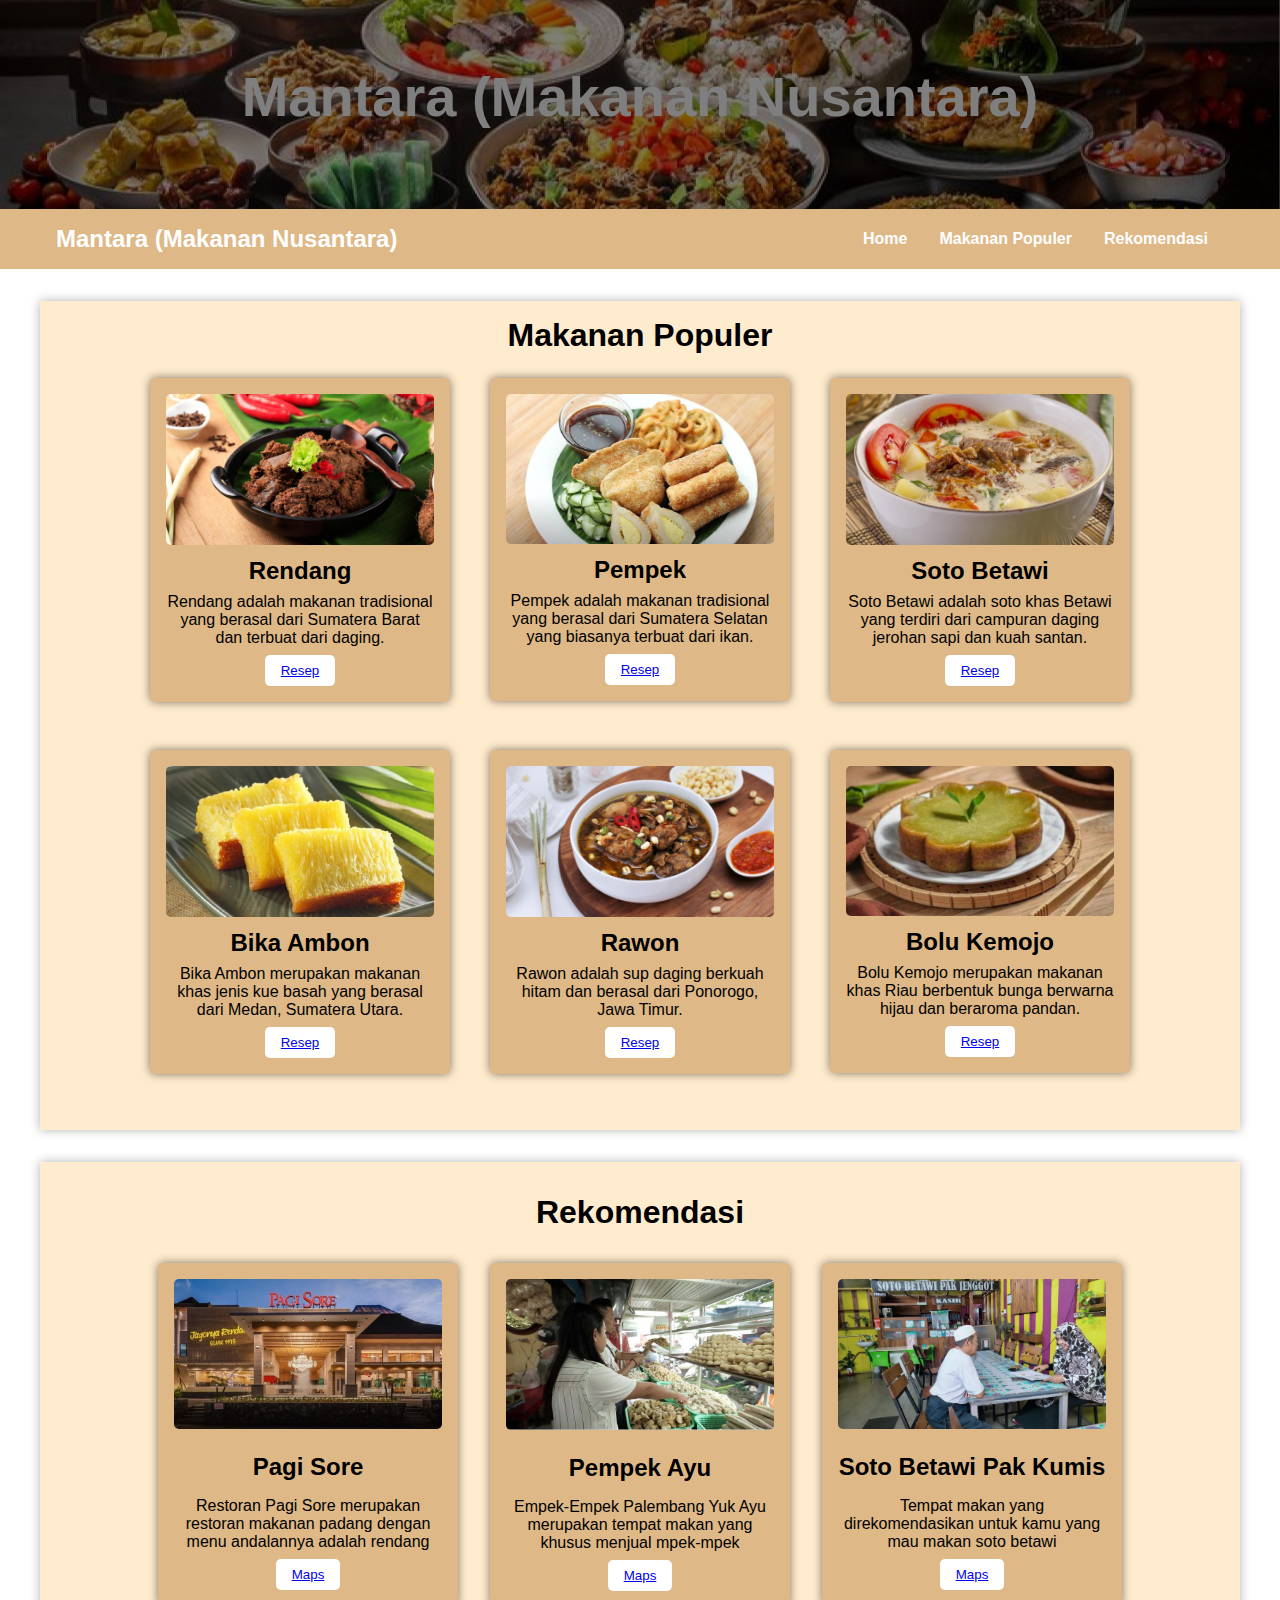
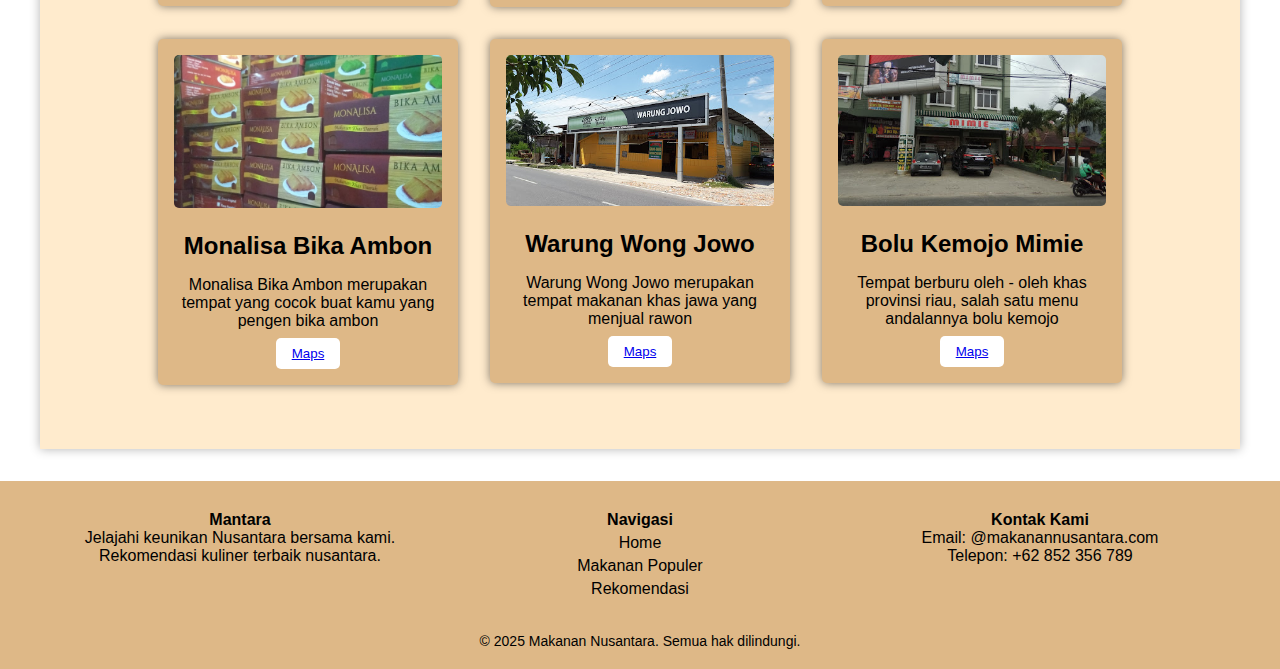
<file: index.html>
<!DOCTYPE html>
<html lang="en">
<head>
    <meta charset="UTF-8">
    <meta name="viewport" content="width=device-width, initial-scale=1.0">
    <title>Mantara</title>
    <link rel="stylesheet" type="text/css" href="style.css">
</head>
<body>
    
    <header>
        <h1>Mantara (Makanan Nusantara)</h1>
    </header>
    <nav>
        <div class="navbar">
            <div class="logo">
                <a href="#">Mantara (Makanan Nusantara)</a>
            </div>
            <ul class="menu">
                <li><a href="#">Home</a></li>
                <li><a href="#makanan">Makanan Populer</a></li>
                <li><a href="#Rekomendasi">Rekomendasi</a></li>
            </ul>
        </div>
    </nav>
    <main>
        <!-- Home Section -->
        <section id="home" class="home">
        </section>
        
        <!-- Makanan Populer Section -->
        <section id="makanan" class="makanan">
            <h2>Makanan Populer</h2>
            <div class="makanan-item">
                <img src="asset/rendang1.jpg" alt="Makanan Populer 1">
                <h3>Rendang</h3>
                <p>Rendang adalah makanan tradisional yang berasal dari Sumatera Barat dan terbuat dari daging.</p>
                <button><a href="rendang.html">Resep</a></button>
             </div>
             <div class="makanan-item">
                <img src="asset/pempek.jpg" alt="Makanan Populer 2">
                <h3>Pempek</h3>
                <p>Pempek adalah makanan tradisional yang berasal dari Sumatera Selatan yang biasanya terbuat dari ikan.</p>
                <button><a href="pempek.html">Resep</a></button>
             </div>
             <div class="makanan-item">
                <img src="asset/sb1.jpg" alt="Makanan Populer 3">
                <h3>Soto Betawi</h3>
                <p>Soto Betawi adalah soto khas Betawi yang terdiri dari campuran daging jerohan sapi dan kuah santan. </p>
                <button><a href="sotoBetawi.html">Resep</a></button>
             </div>
        </section>
        
        <section class="makanan"> 
            <div class="makanan-item">
                <img src="asset/bika ambon1.jpeg" alt="Makanan Populer 4">
                <h3>Bika Ambon</h3>
                <p>Bika Ambon merupakan makanan khas jenis kue basah yang berasal dari Medan,
                     Sumatera Utara.</p>
                <button><a href="bikaAmbon.html">Resep</a></button>
            </div>
            <div class="makanan-item">
                <img src="asset/rawon1.jpg" alt="Makanan Populer 5">
                <h3>Rawon</h3>
                <p>Rawon adalah sup daging berkuah hitam dan berasal dari Ponorogo, Jawa Timur.</p>
                <button><a href="rawon.html">Resep</a></button>
            </div>
            <div class="makanan-item">
                <img src="asset/bolu kemojo.jpeg" alt="Makanan Populer 5">
                <h3>Bolu Kemojo</h3>
                <p>Bolu Kemojo merupakan makanan khas Riau berbentuk bunga berwarna hijau dan beraroma pandan.</p>
                <button><a href="bolu.html">Resep</a></button>
            </div>
        </section>
    </main>
    <!-- Rekomendasi Section -->
    <main>
        <section id="Rekomendasi" class="Rekomendasi">
            <h2>Rekomendasi</h2>
            <div class="rekomendasi-item">
                <img src="asset/rm1.jpg" alt="Rekomendasi 1">
                <h3>Pagi Sore</h3>
                <p>Restoran Pagi Sore merupakan restoran makanan padang dengan menu andalannya adalah rendang</p>
                <button><a href="https://maps.app.goo.gl/iipQwLuk8rrAHv2R8">Maps</a></button>
            </div>
            <div class="rekomendasi-item">
                <img src="asset/Pempek-Terdekat.jpg" alt="Rekomendasi 1">
                <h3>Pempek Ayu</h3>
                <p>Empek-Empek Palembang Yuk Ayu merupakan tempat makan yang khusus menjual mpek-mpek</p>
                <button><a href="https://maps.app.goo.gl/sbD2p4pHvBdEfQdX6">Maps</a></button>
            </div>
            <div class="rekomendasi-item">
                <img src="asset/sotobetawimaps.jpg" alt="Rekomendasi 1">
                <h3>Soto Betawi Pak Kumis</h3>
                <p>Tempat makan yang direkomendasikan untuk kamu yang mau makan soto betawi</p>
                <button><a href="https://maps.app.goo.gl/2mjQkwHnKavvLd9p8">Maps</a></button>
            </div>
            <div class="rekomendasi-item">
                <img src="asset/bikamaps.jpg" alt="Rekomendasi 1">
                <h3>Monalisa Bika Ambon </h3>
                <p>Monalisa Bika Ambon merupakan tempat yang cocok buat kamu yang pengen bika ambon</p>
                <button><a href="https://maps.app.goo.gl/jhDShKacQ96XasNSA">Maps</a></button>
            </div>
            <div class="rekomendasi-item">
                <img src="asset/wj.jpg" alt="Rekomendasi 1">
                <h3>Warung Wong Jowo</h3>
                <p>Warung Wong Jowo merupakan tempat makanan khas jawa yang menjual rawon</p>
                <button><a href="https://maps.app.goo.gl/2VRL5kN4kHP2PY3v5">Maps</a></button>
            </div>
            <div class="rekomendasi-item">
                <img src="asset/bolumaps.jpg" alt="Rekomendasi 1">
                <h3>Bolu Kemojo Mimie</h3>
                <p>Tempat berburu oleh - oleh khas provinsi riau, salah satu menu andalannya bolu kemojo</p>
                <button><a href="https://maps.app.goo.gl/XQd33aFBWPYkbLtX9">Maps</a></button>
            </div>
        </section>
    </main>        

    <footer class="footer">
        <div class="footer-container">
            <div class="footer-section">
                <h4>Mantara</h4>
                <p>Jelajahi keunikan Nusantara bersama kami. Rekomendasi kuliner terbaik nusantara.</p>
            </div>

            <div class="footer-section">
                <h4>Navigasi</h4>
                <ul> 
                    <li><a href="#">Home</a></li>
                    <li><a href="#makanan">Makanan Populer</a></li>
                    <li><a href="#Rekomendasi">Rekomendasi</a></li>
                </ul>
            </div>
            
            <div class="footer-section">
                <h4>Kontak Kami</h4>
                <p>Email: @makanannusantara.com</p>
                <p>Telepon: +62 852 356 789</p>
            </div>
        </div>

        <div class="footer-bottom">
            <p>&copy; 2025 Makanan Nusantara. Semua hak dilindungi.</p>
        </div>
    </footer>
</body>
</html>
</file>
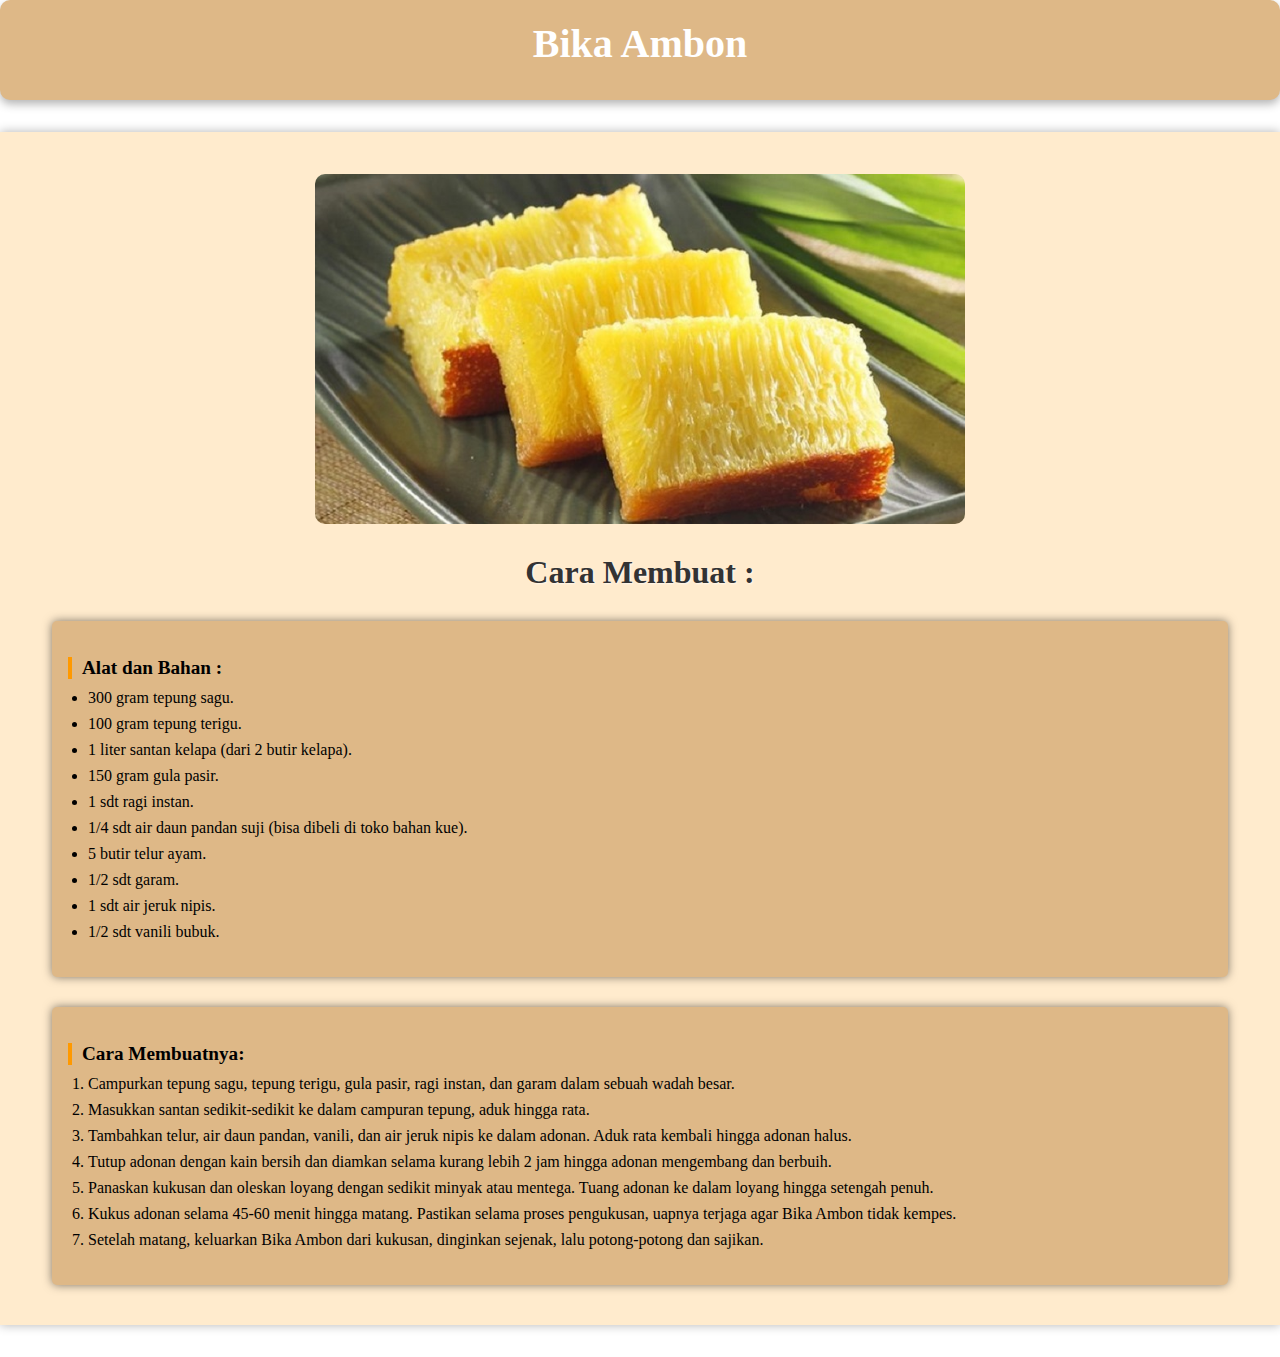
<file: bikaAmbon.html>
<!DOCTYPE html>
<html lang="en">
<head>
    <meta charset="UTF-8">
    <meta name="viewport" content="width=device-width, initial-scale=1.0">
    <title>Mantara</title>
    <link rel="stylesheet" type="text/css" href="styles.css">
</head>
<body>
    
    <header>
        <h1>Bika Ambon</h1>
    </header>
    <main>
        <img src="asset/bika ambon1.jpeg">
        <section id="makanan" class="makanan">
            <h2>Cara Membuat :</h2>
            <div class="makanan-item">
                <p>Alat dan Bahan :</p>
                <ul>
                    <li>300 gram tepung sagu.</li>
                    <li>100 gram tepung terigu.</li>
                    <li>1 liter santan kelapa (dari 2 butir kelapa).</li>
                    <li>150 gram gula pasir.</li>
                    <li>1 sdt ragi instan.</li>
                    <li>1/4 sdt air daun pandan suji (bisa dibeli di toko bahan kue).</li>
                    <li>5 butir telur ayam.</li>
                    <li>1/2 sdt garam.</li>
                    <li>1 sdt air jeruk nipis.</li>
                    <li>1/2 sdt vanili bubuk.</li>
                </ul>
            </div>
            <div class="makanan-item">
                <p>Cara Membuatnya:</p>
                <ol>
                    <li>Campurkan tepung sagu, tepung terigu, gula pasir, ragi instan, dan garam dalam sebuah wadah besar.</li>
                    <li>Masukkan santan sedikit-sedikit ke dalam campuran tepung, aduk hingga rata.</li>
                    <li>Tambahkan telur, air daun pandan, vanili, dan air jeruk nipis ke dalam adonan. Aduk rata kembali hingga adonan halus.</li>
                    <li>Tutup adonan dengan kain bersih dan diamkan selama kurang lebih 2 jam hingga adonan mengembang dan berbuih.</li>
                    <li>Panaskan kukusan dan oleskan loyang dengan sedikit minyak atau mentega. Tuang adonan ke dalam loyang hingga setengah penuh.</li>
                    <li>Kukus adonan selama 45-60 menit hingga matang. Pastikan selama proses pengukusan, uapnya terjaga agar Bika Ambon tidak kempes.</li>
                    <li>Setelah matang, keluarkan Bika Ambon dari kukusan, dinginkan sejenak, lalu potong-potong dan sajikan.</li>
                </ol>
            </div>
        </section>
    </main>
</body>
</html>
</file>
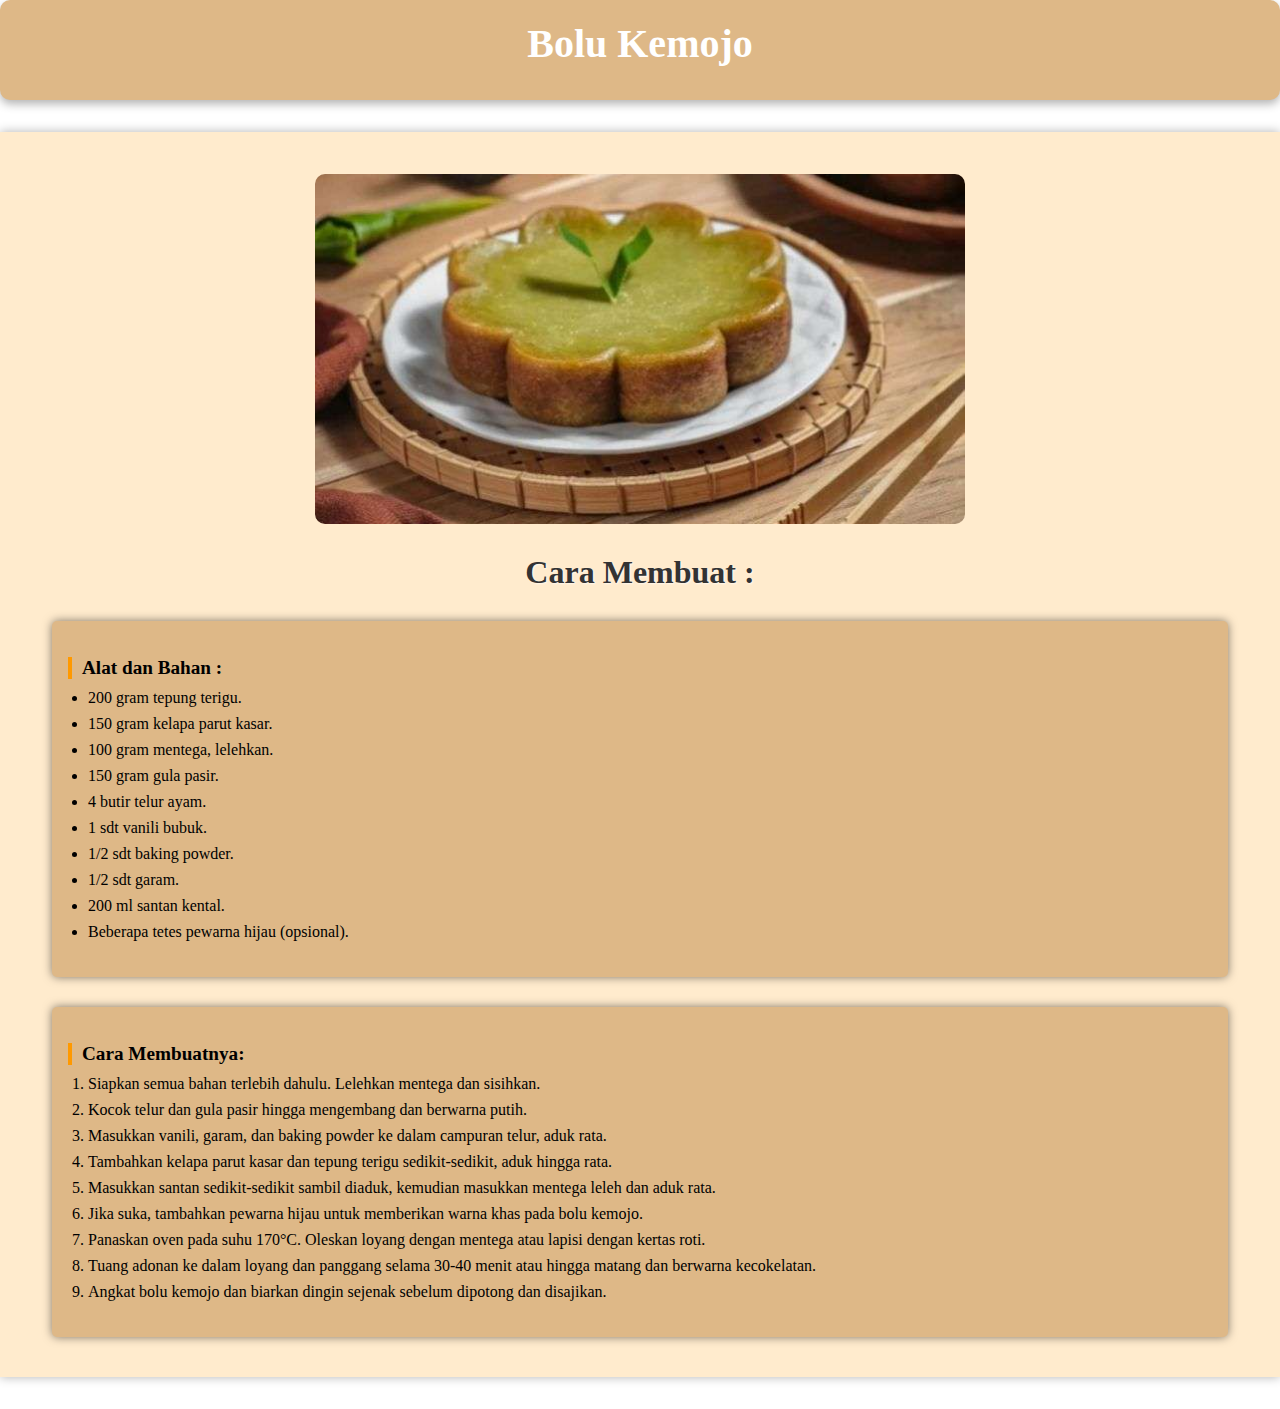
<file: bolu.html>
<!DOCTYPE html>
<html lang="en">
<head>
    <meta charset="UTF-8">
    <meta name="viewport" content="width=device-width, initial-scale=1.0">
    <title>Bolu Kemojo</title>
    <link rel="stylesheet" type="text/css" href="styles.css">
</head>
    
    <header>
        <h1>Bolu Kemojo</h1>
    </header>
    <main>
        <img src="asset/bolu kemojo.jpeg">
        <section id="makanan" class="makanan">
            <h2>Cara Membuat :</h2>
            <div class="makanan-item">
                <p>Alat dan Bahan :</p>
                <ul>
                    <li>200 gram tepung terigu.</li>
                    <li>150 gram kelapa parut kasar.</li>
                    <li>100 gram mentega, lelehkan.</li>
                    <li>150 gram gula pasir.</li>
                    <li>4 butir telur ayam.</li>
                    <li>1 sdt vanili bubuk.</li>
                    <li>1/2 sdt baking powder.</li>
                    <li>1/2 sdt garam.</li>
                    <li>200 ml santan kental.</li>
                    <li>Beberapa tetes pewarna hijau (opsional).</li>
                </ul>
            </div>
            <div class="makanan-item">
            <p>Cara Membuatnya:</p>
                <ol>
                    <li>Siapkan semua bahan terlebih dahulu. Lelehkan mentega dan sisihkan.</li>
                    <li>Kocok telur dan gula pasir hingga mengembang dan berwarna putih.</li>
                    <li>Masukkan vanili, garam, dan baking powder ke dalam campuran telur, aduk rata.</li>
                    <li>Tambahkan kelapa parut kasar dan tepung terigu sedikit-sedikit, aduk hingga rata.</li>
                    <li>Masukkan santan sedikit-sedikit sambil diaduk, kemudian masukkan mentega leleh dan aduk rata.</li>
                    <li>Jika suka, tambahkan pewarna hijau untuk memberikan warna khas pada bolu kemojo.</li>
                    <li>Panaskan oven pada suhu 170°C. Oleskan loyang dengan mentega atau lapisi dengan kertas roti.</li>
                    <li>Tuang adonan ke dalam loyang dan panggang selama 30-40 menit atau hingga matang dan berwarna kecokelatan.</li>
                    <li>Angkat bolu kemojo dan biarkan dingin sejenak sebelum dipotong dan disajikan.</li>
                </ol>
            </div>
        </section>
    </main>
</html>
</file>
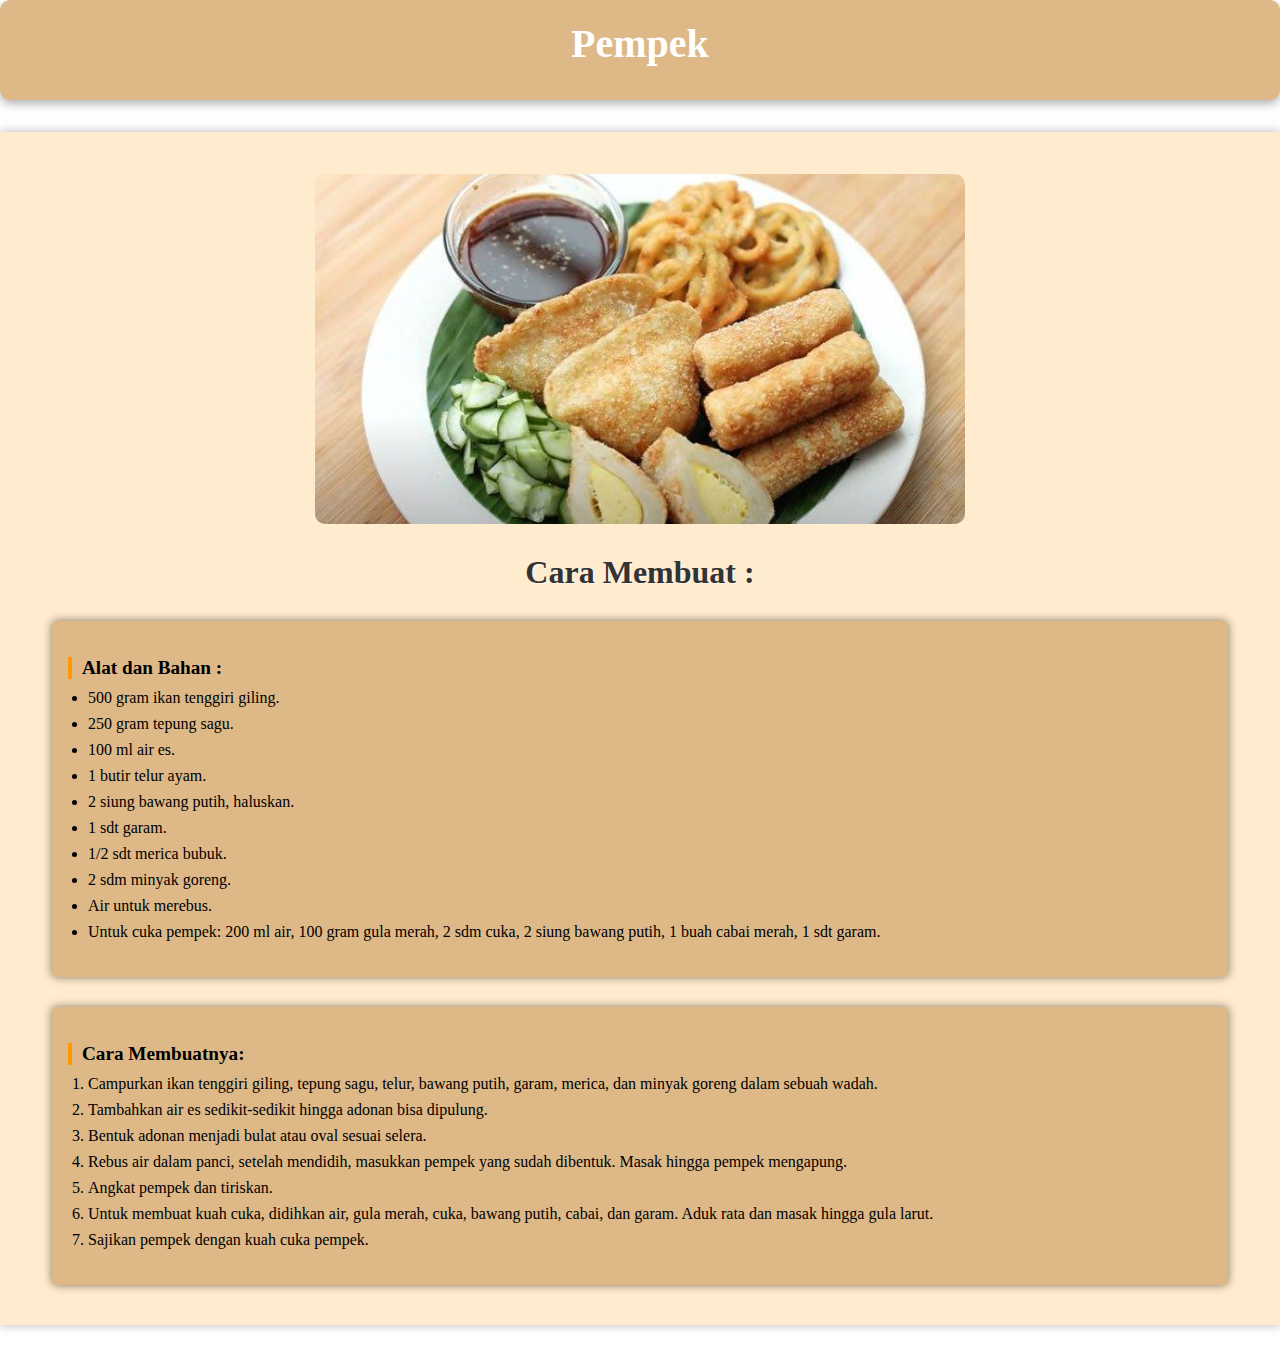
<file: pempek.html>
<!DOCTYPE html>
<html lang="en">
<head>
    <meta charset="UTF-8">
    <meta name="viewport" content="width=device-width, initial-scale=1.0">
    <title>Mantara</title>
    <link rel="stylesheet" type="text/css" href="styles.css">
</head>
    
    <header>
        <h1>Pempek</h1>
    </header>
    <main>
        <img src="asset/pempek.jpg">
        <section id="makanan" class="makanan">
            <h2>Cara Membuat :</h2>
            <div class="makanan-item">
                <p>Alat dan Bahan :</p>
                <ul>
                    <li>500 gram ikan tenggiri giling.</li>
                    <li>250 gram tepung sagu.</li>
                    <li>100 ml air es.</li>
                    <li>1 butir telur ayam.</li>
                    <li>2 siung bawang putih, haluskan.</li>
                    <li>1 sdt garam.</li>
                    <li>1/2 sdt merica bubuk.</li>
                    <li>2 sdm minyak goreng.</li>
                    <li>Air untuk merebus.</li>
                    <li>Untuk cuka pempek: 200 ml air, 100 gram gula merah, 2 sdm cuka, 2 siung bawang putih, 1 buah cabai merah, 1 sdt garam.</li>
                </ul>
            </div>
            <div class="makanan-item">
            <p>Cara Membuatnya:</p>
                <ol>
                    <li>Campurkan ikan tenggiri giling, tepung sagu, telur, bawang putih, garam, merica, dan minyak goreng dalam sebuah wadah.</li>
                    <li>Tambahkan air es sedikit-sedikit hingga adonan bisa dipulung.</li>
                    <li>Bentuk adonan menjadi bulat atau oval sesuai selera.</li>
                    <li>Rebus air dalam panci, setelah mendidih, masukkan pempek yang sudah dibentuk. Masak hingga pempek mengapung.</li>
                    <li>Angkat pempek dan tiriskan.</li>
                    <li>Untuk membuat kuah cuka, didihkan air, gula merah, cuka, bawang putih, cabai, dan garam. Aduk rata dan masak hingga gula larut.</li>
                    <li>Sajikan pempek dengan kuah cuka pempek.</li>
                </ol>
            </div>
        </section>
    </main>
</html>
</file>
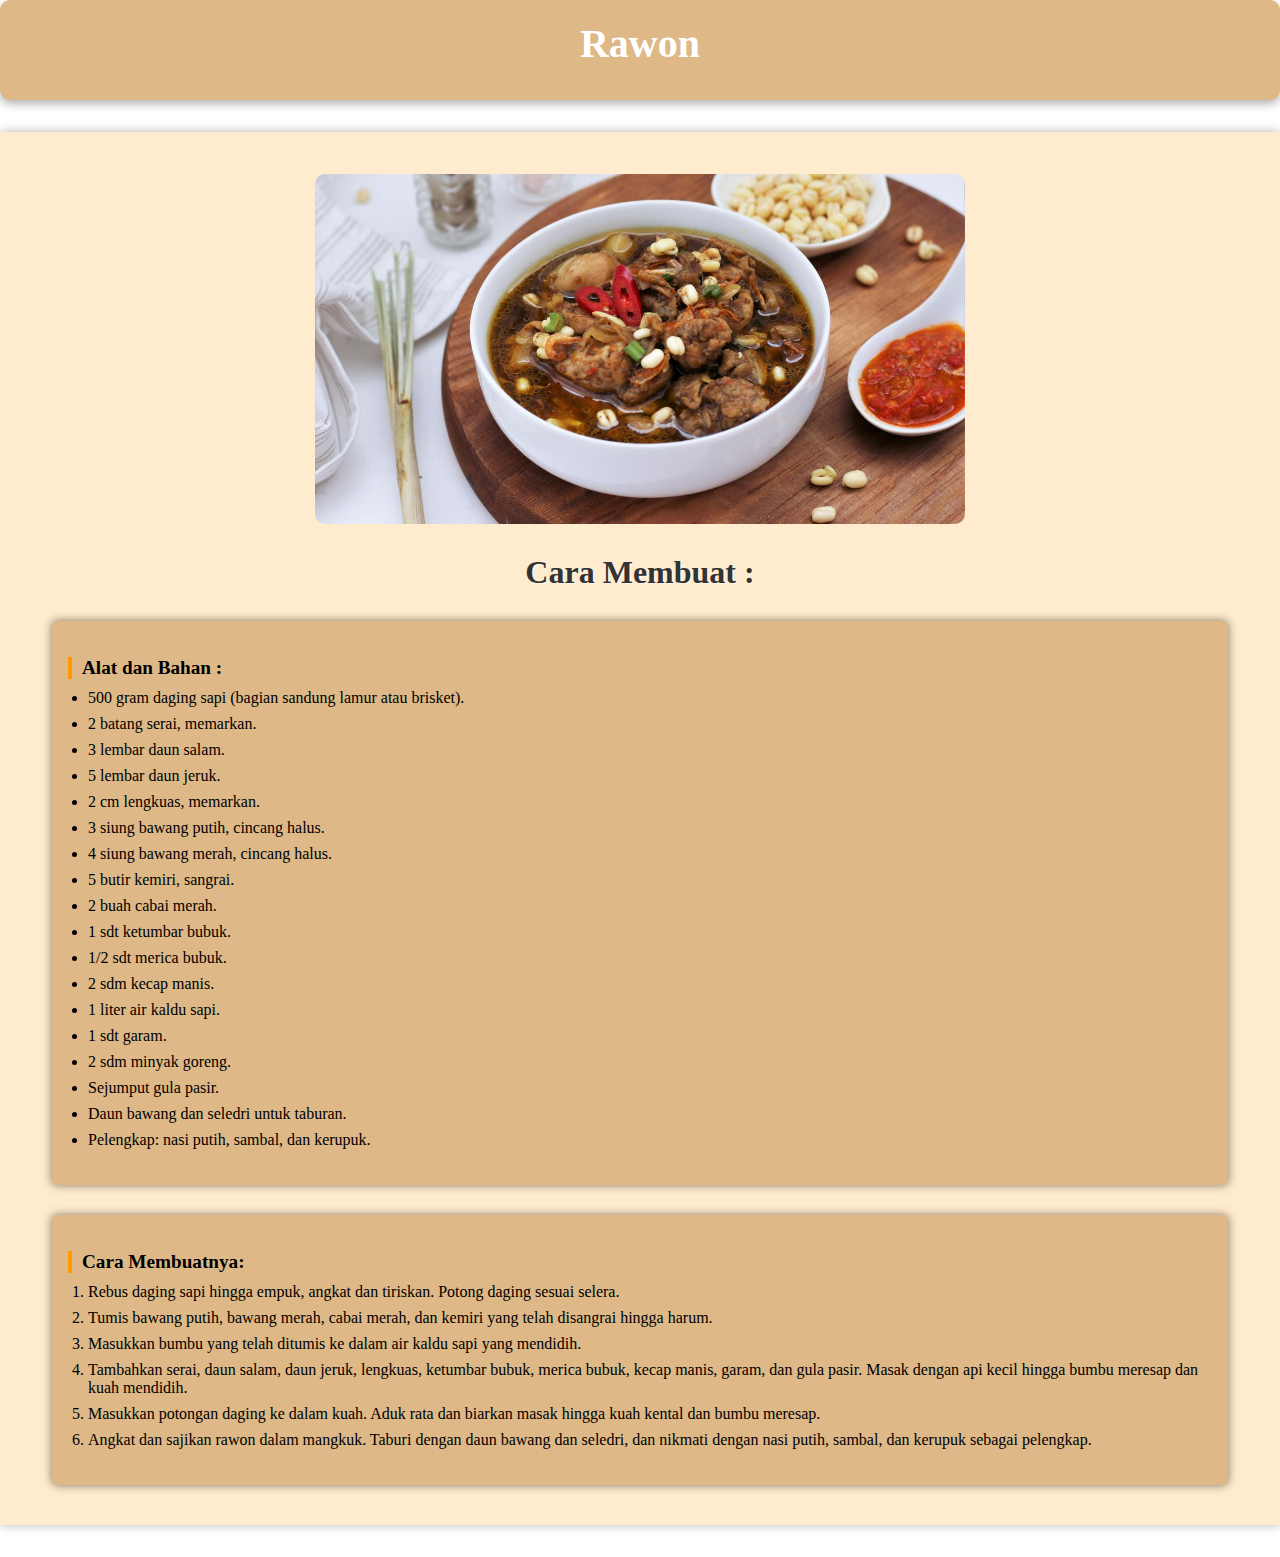
<file: rawon.html>
<!DOCTYPE html>
<html lang="en">
<head>
    <meta charset="UTF-8">
    <meta name="viewport" content="width=device-width, initial-scale=1.0">
    <title>Mantara</title>
    <link rel="stylesheet" type="text/css" href="styles.css">
</head>
<body>
    
    <header>
        <h1>Rawon</h1>
    </header>
    <main>
        <img src="asset/rawon1.jpg">
        <section id="makanan" class="makanan">
            <h2>Cara Membuat :</h2>
            <div class="makanan-item">
                <p>Alat dan Bahan :</p>
                <ul>
                    <li>500 gram daging sapi (bagian sandung lamur atau brisket).</li>
                    <li>2 batang serai, memarkan.</li>
                    <li>3 lembar daun salam.</li>
                    <li>5 lembar daun jeruk.</li>
                    <li>2 cm lengkuas, memarkan.</li>
                    <li>3 siung bawang putih, cincang halus.</li>
                    <li>4 siung bawang merah, cincang halus.</li>
                    <li>5 butir kemiri, sangrai.</li>
                    <li>2 buah cabai merah.</li>
                    <li>1 sdt ketumbar bubuk.</li>
                    <li>1/2 sdt merica bubuk.</li>
                    <li>2 sdm kecap manis.</li>
                    <li>1 liter air kaldu sapi.</li>
                    <li>1 sdt garam.</li>
                    <li>2 sdm minyak goreng.</li>
                    <li>Sejumput gula pasir.</li>
                    <li>Daun bawang dan seledri untuk taburan.</li>
                    <li>Pelengkap: nasi putih, sambal, dan kerupuk.</li>
                </ul>
            </div>
            <div class="makanan-item">
                <p>Cara Membuatnya:</p>
                <ol>
                    <li>Rebus daging sapi hingga empuk, angkat dan tiriskan. Potong daging sesuai selera.</li>
                    <li>Tumis bawang putih, bawang merah, cabai merah, dan kemiri yang telah disangrai hingga harum.</li>
                    <li>Masukkan bumbu yang telah ditumis ke dalam air kaldu sapi yang mendidih.</li>
                    <li>Tambahkan serai, daun salam, daun jeruk, lengkuas, ketumbar bubuk, merica bubuk, kecap manis, garam, dan gula pasir. Masak dengan api kecil hingga bumbu meresap dan kuah mendidih.</li>
                    <li>Masukkan potongan daging ke dalam kuah. Aduk rata dan biarkan masak hingga kuah kental dan bumbu meresap.</li>
                    <li>Angkat dan sajikan rawon dalam mangkuk. Taburi dengan daun bawang dan seledri, dan nikmati dengan nasi putih, sambal, dan kerupuk sebagai pelengkap.</li>
                </ol>
            </div>
        </section>
    </main>
</body>
</html>
</file>
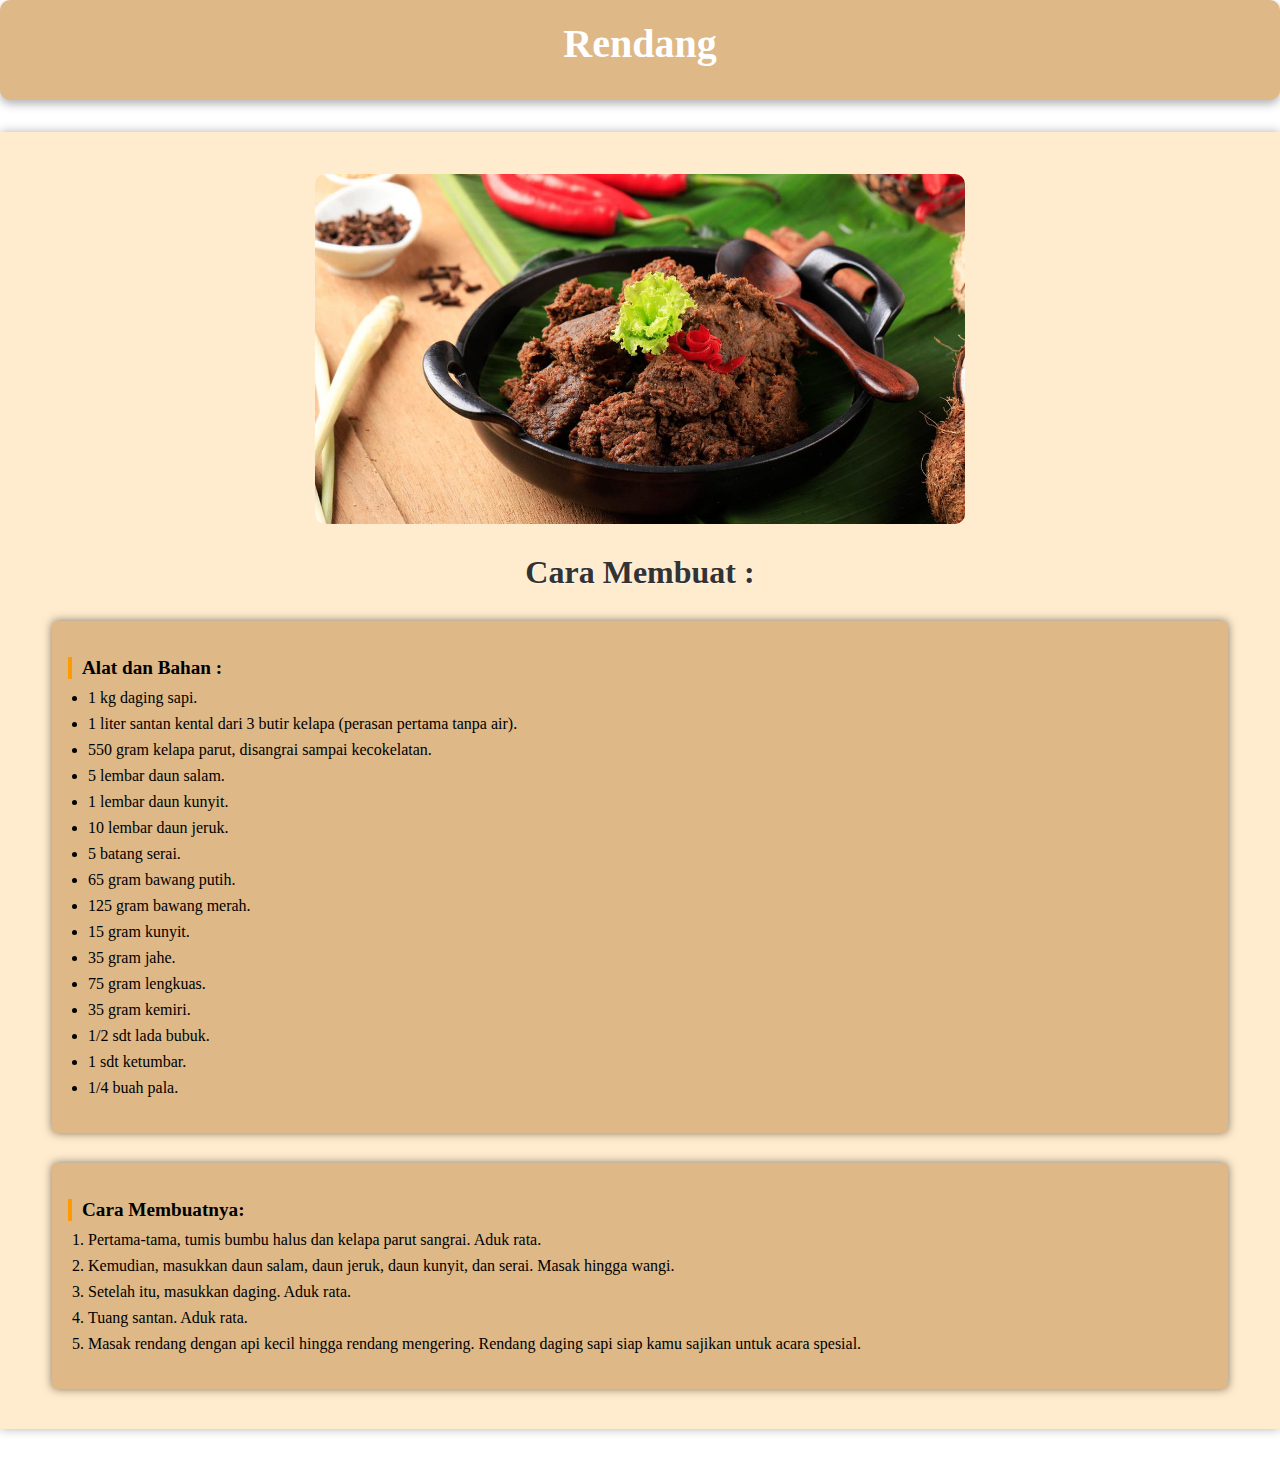
<file: rendang.html>
<!DOCTYPE html>
<html lang="en">
<head>
    <meta charset="UTF-8">
    <meta name="viewport" content="width=device-width, initial-scale=1.0">
    <title>Mantara</title>
    <link rel="stylesheet" type="text/css" href="styles.css">
</head>
    <header>
        <h1>Rendang</h1>
    </header>
    
    <main>
        <img src="asset/rendang1.jpg">
        <section id="makanan" class="makanan">
            <h2>Cara Membuat :</h2>
            <div class="makanan-item">
                <p>Alat dan Bahan :</p>
                <ul>
                    <li>1 kg daging sapi.</li>
                    <li>1 liter santan kental dari 3 butir kelapa (perasan pertama tanpa air).</li>
                    <li>550 gram kelapa parut, disangrai sampai kecokelatan.</li>
                    <li>5 lembar daun salam.</li>
                    <li>1 lembar daun kunyit.</li>
                    <li>10 lembar daun jeruk.</li>
                    <li>5 batang serai.</li>
                    <li>65 gram bawang putih.</li>
                    <li>125 gram bawang merah.</li>
                    <li>15 gram kunyit.</li>
                    <li>35 gram jahe.</li>
                    <li>75 gram lengkuas.</li>
                    <li>35 gram kemiri.</li>
                    <li>1/2 sdt lada bubuk.</li>
                    <li>1 sdt ketumbar.</li>
                    <li>1/4 buah pala.</li>
                </ul>
            </div>
            <div class="makanan-item">
                <p>Cara Membuatnya:</p>
                <ol>
                    <li>Pertama-tama, tumis bumbu halus dan kelapa parut sangrai. Aduk rata.</li>
                    <li>Kemudian, masukkan daun salam, daun jeruk, daun kunyit, dan serai. Masak hingga wangi.</li>
                    <li>Setelah itu, masukkan daging. Aduk rata.</li>
                    <li>Tuang santan. Aduk rata.</li>
                    <li>Masak rendang dengan api kecil hingga rendang mengering. Rendang daging sapi siap kamu sajikan untuk acara spesial.</li>
                </ol>
            </div>
        </section>
    </main>
</html>
</file>
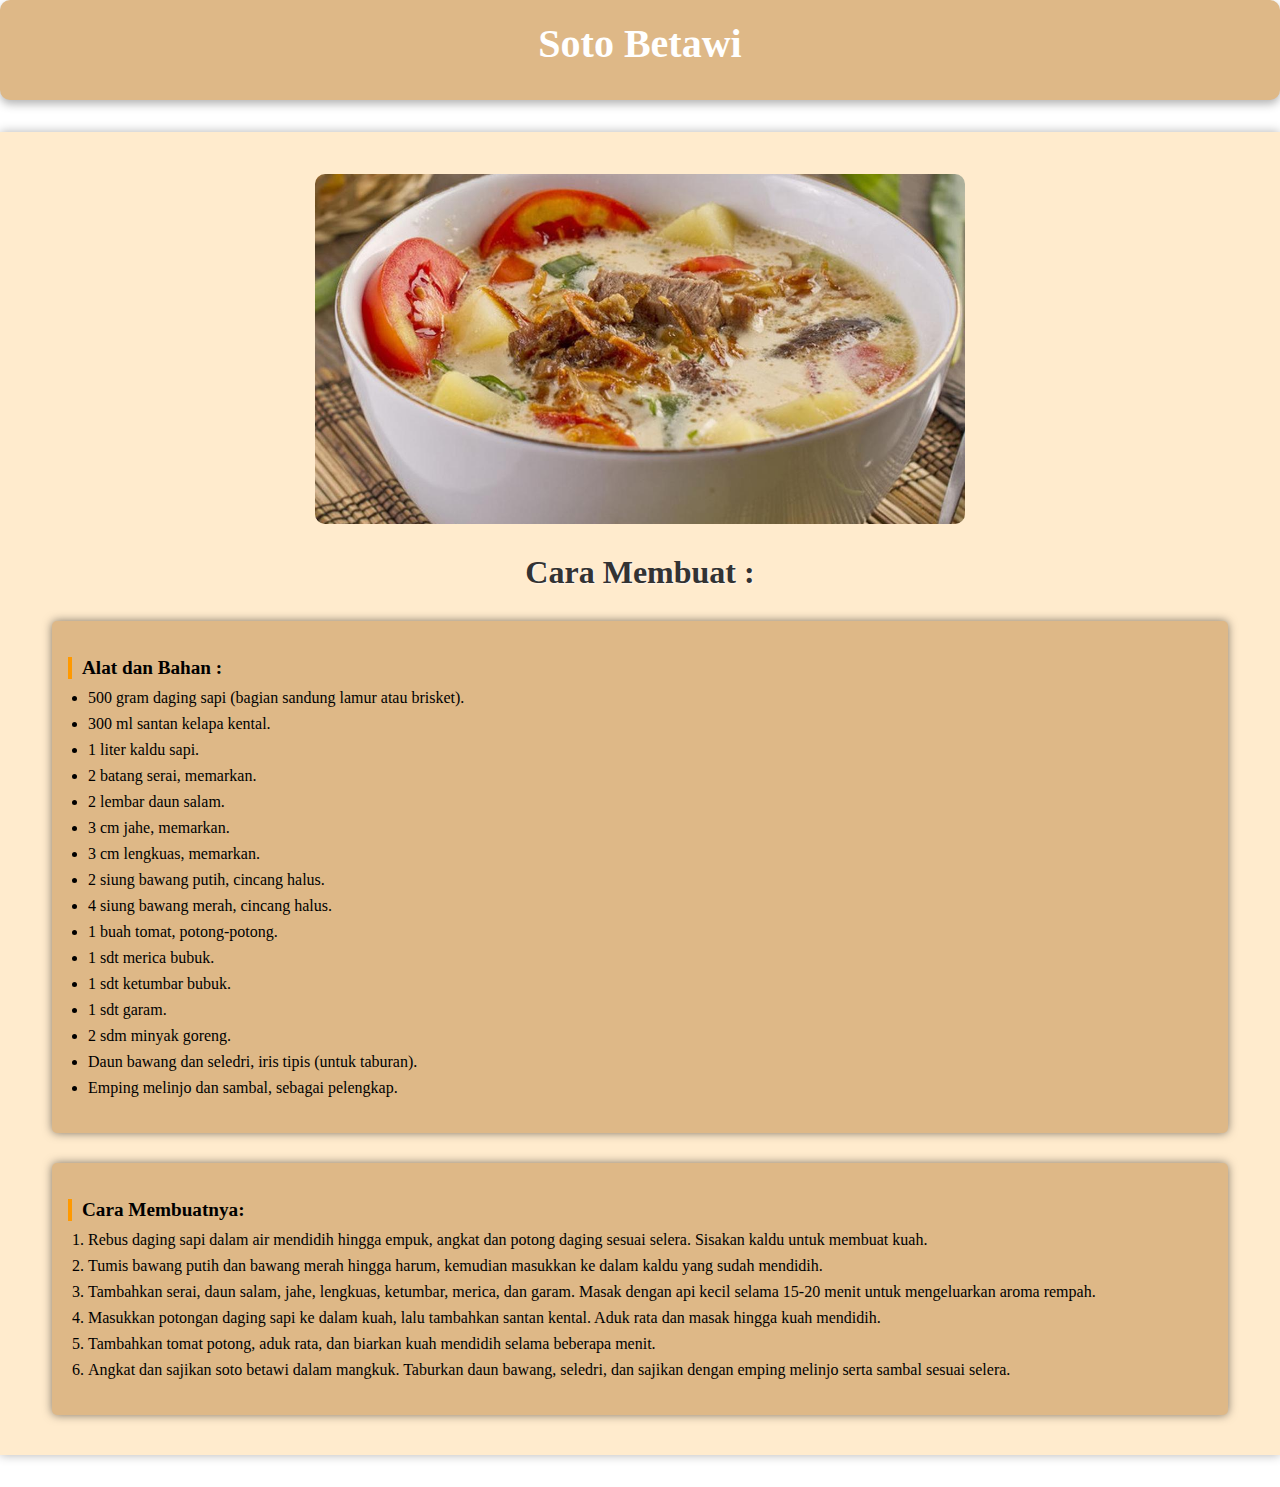
<file: sotoBetawi.html>
<!DOCTYPE html>
<html lang="en">
<head>
    <meta charset="UTF-8">
    <meta name="viewport" content="width=device-width, initial-scale=1.0">
    <title>Mantara</title>
    <link rel="stylesheet" type="text/css" href="styles.css">
</head>
<body>
    
    <header>
        <h1>Soto Betawi</h1>
    </header>
    <main>
        <img src="asset/sb1.jpg">
        <section id="makanan" class="makanan"></section>
            <h2>Cara Membuat :</h2>
            <div class="makanan-item">
                <p>Alat dan Bahan :</p>
                <ul>
                    <li>500 gram daging sapi (bagian sandung lamur atau brisket).</li>
                    <li>300 ml santan kelapa kental.</li>
                    <li>1 liter kaldu sapi.</li>
                    <li>2 batang serai, memarkan.</li>
                    <li>2 lembar daun salam.</li>
                    <li>3 cm jahe, memarkan.</li>
                    <li>3 cm lengkuas, memarkan.</li>
                    <li>2 siung bawang putih, cincang halus.</li>
                    <li>4 siung bawang merah, cincang halus.</li>
                    <li>1 buah tomat, potong-potong.</li>
                    <li>1 sdt merica bubuk.</li>
                    <li>1 sdt ketumbar bubuk.</li>
                    <li>1 sdt garam.</li>
                    <li>2 sdm minyak goreng.</li>
                    <li>Daun bawang dan seledri, iris tipis (untuk taburan).</li>
                    <li>Emping melinjo dan sambal, sebagai pelengkap.</li>
                </ul>
            </div>
            <div class="makanan-item">
                <p>Cara Membuatnya:</p>
                <ol>
                    <li>Rebus daging sapi dalam air mendidih hingga empuk, angkat dan potong daging sesuai selera. Sisakan kaldu untuk membuat kuah.</li>
                    <li>Tumis bawang putih dan bawang merah hingga harum, kemudian masukkan ke dalam kaldu yang sudah mendidih.</li>
                    <li>Tambahkan serai, daun salam, jahe, lengkuas, ketumbar, merica, dan garam. Masak dengan api kecil selama 15-20 menit untuk mengeluarkan aroma rempah.</li>
                    <li>Masukkan potongan daging sapi ke dalam kuah, lalu tambahkan santan kental. Aduk rata dan masak hingga kuah mendidih.</li>
                    <li>Tambahkan tomat potong, aduk rata, dan biarkan kuah mendidih selama beberapa menit.</li>
                    <li>Angkat dan sajikan soto betawi dalam mangkuk. Taburkan daun bawang, seledri, dan sajikan dengan emping melinjo serta sambal sesuai selera.</li>
                </ol>
            </div>
        </section>
    </main>
</body>
</html>
</file>
<file: style.css>
* {
    margin: 0;
    padding: 0;
    box-sizing: border-box;
}
body {
    font-family: Arial, sans-serif;
    background-color: white;
    
}

html {
    scroll-behavior: smooth;
}

header {
    background: url(asset/makanan2.jpg) center/ cover no-repeat;
    color: white;
    text-align: center;
    padding: 4rem 0;
    position: relative;
    height: 100%;
    
    
}
header::before {
    content: '';
    position: absolute;
    top: 0;
    left: 0;
    height: 100%;
    width: 100%;
    background: rgba(0, 0, 0, .5);
}
header h1 {
    font-size: 3.5rem;
    margin-bottom: 1rem;
}
nav {
    background-color: burlywood;
}
.navbar {
    display: flex;
    justify-content: space-between;
    align-items: center;
    padding: 1rem;
    max-width: 1200px;
    margin: 0 auto;
}
.logo a {
    text-decoration: none;
    color: white;
    font-size: 1.5rem;
    font-weight: bold;
}
.menu {
    list-style: none;
    display: flex;
}
.menu li {
    margin: 0 1rem;
}
.menu li a {
    text-decoration: none;
    color: white;
    font-weight: bold;
    transition: color 0.3s ease;
}
.menu li a:hover{
    color:brown;
} 


.menu li a:hover{
    color:brown;
} 

main {
    max-width: 1200px;
    margin: 2rem auto;
    padding: 1rem;
    background-color: blanchedalmond;
    box-shadow: 0 0 10px rgba(0, 0, 0, .3);
}
.makanan {
    margin-bottom: 2rem;
    display: flex;
    flex-wrap: wrap;
    justify-content: center;
    align-items: flex-start;
    text-align: center;
}

.makanan h2 {
    font-size: 2rem;
    height: auto;
    width: 100%;
    margin-bottom: 1rem;
}

.makanan-item{
    background-color:burlywood;
    box-shadow: 0 0 10px rgba(0, 0, 0, .5);
    margin: 0.5rem;
    max-width: 300px;
    margin-right: 20px;
    margin-left: 20px;
    padding: 1rem;
    border-radius: 5px;
    flex: 1;
    text-align: center;
    transition: transform 0.3s;

}
.makanan-item:hover {
    transform: scale(1.1);
}
.makanan-item img {
    max-width: 100%;
    height: auto;
    border-radius: 5px;
}
.makanan-item h3 {
    font-size: 1.5rem;
    margin: 0.5rem 0;
}
.makanan-item p {
    font-size: 1rem;
    margin: 0.5rem 0;
}
.makanan-item button {
    background-color: white;
    color: white;
    border: none;
    padding: 0.5rem 1rem;
    cursor: pointer;
    border-radius: 5px;
    transition: background color 0,5 ease;
}
.makanan-item button:hover {
    background-color: #555;
    color: white
}

.Rekomendasi {
    margin-bottom: 3rem;
    text-align: center;
    display: flex;
    flex-wrap: wrap; 
    justify-content: center;
    align-items: flex-start; 
    gap: 2rem; 
    margin: top 2px;
}

.Rekomendasi h2 {
    font-size: 2rem;
    height: auto;
    width: 100%;
    margin-top: 1rem;
}

.rekomendasi-item {
    background-color: burlywood;
    box-shadow: 0 0 10px rgba(0, 0, 0, 0.5);
    max-width: 300px;
    padding: 1rem;
    border-radius: 5px;
    text-align: center;
    transition: transform 0.3s;
    display: flex;
    flex-direction: column;
    align-items: center;
}
.rekomendasi-item:hover {
    transform: scale(1.1);
}
.rekomendasi-item img {
    max-width: 100%;
    height: auto;
    border-radius: 5px;
    margin-bottom: 1rem; /* Memberikan jarak antara gambar dan teks */
}

.rekomendasi-item h3 {
    font-size: 1.5rem;
    margin: 0.5rem 0;
}

.rekomendasi-item p {
    font-size: 1rem;
    margin: 0.5rem 0;
}

.rekomendasi-item button {
    background-color: white;
    color: white;
    border: none;
    padding: 0.5rem 1rem;
    cursor: pointer;
    border-radius: 5px;
    transition: background-color 0.5s ease;
}

.rekomendasi-item button:hover {
    background-color: #555;
    color: white;
}

.footer {
    background-color: burlywood;
    color: black;
    padding: 20px 0;
    text-align: center;
}
  
  .footer-container {
    display: flex;
    justify-content: space-around;
    flex-wrap: wrap;
    max-width: 1200px;
    margin: auto;
  }
  
  .footer-section {
    margin: 10px;
    flex: 1;
    min-width: 200px;
  }
  
  .footer-section h4 {
    color: black;
  }
  
  .footer-section ul {
    list-style: none;
    padding: 0;
  }
  
  .footer-section ul li {
    margin: 5px 0;
  }
  
  .footer-section ul li a {
    color: black;
    text-decoration: none;
    transition: color 0.3s ease;
  }
  
  .footer-section ul li a:hover {
    color: black;
  }
  
  .footer-bottom {
    margin-top: 20px;
    font-size: 14px;
  }
  
  
  /* tablet */
  @media (max-width: 768px) {
    html {
      font-size: 62.5%;
    }
  }
  
  /* mobile */
  @media (max-width: 450px) {
    html {
      font-size: 55%;
    }
  }
</file>
<file: styles.css>
* {
    margin: 0;
    padding: 0;
    box-sizing: border-box;
}

header {
    background-color: burlywood; /* Warna header yang lebih menarik */
    color: white;
    text-align: center;
    padding: 20px;
    border-radius: 10px;
    margin-bottom: 20px;
    box-shadow: 0 4px 10px rgba(0, 0, 0, 0.3);
    height: 100px;
}

header h1 {
    font-size: 2.5rem;
    font-weight: bold;
}

main {
    margin: 2rem auto;
    padding: 2rem;
    max-width: 1800px;
    background-color: blanchedalmond;
    box-shadow: 0 0 10px rgba(0, 0, 0, .3);
}

.makanan h2 {
    font-size: 2rem;
    height: auto;
    width: 100%;
    margin-bottom: 1rem;
}

.makanan-item {
    background-color: burlywood;
    box-shadow: 0 0 10px rgba(0, 0, 0, .5);
    margin: 0.5rem;
    margin-right: 20px;
    margin-left: 20px;
    max-width: 1500px;
    padding: 1rem;
    border-radius: 5px;
    flex: 1;
    text-align: left;
    transition: transform 0.3s;
    margin-top: 30px;
}

.makanan-item:hover {
    transform: scale(1.1);
}

.makanan-item p {
    text-align: left;
    margin-top: 20px;
    margin-bottom: 10px;
    font-size: 1.2rem;
    font-weight: bold;
    border-left: 4px solid #ff9900;
    padding-left: 10px;
}

.makanan-item button {
    background-color: white;
    color: white;
    border: none;
    padding: 0.5rem 1rem;
    cursor: pointer;
    border-radius: 5px;
    transition: background-color 0.5s ease;
}

.makanan-item button:hover {
    background-color: #555;
    color: white;
}

main h2 {
    font-size: 2rem;
    color: #333;
    margin-bottom: 15px;
    text-align: center;
    text-shadow: 1px 1px 2px rgba(255, 255, 255, 0.7);
}

main p {
    font-size: 1.2rem;
    margin-bottom: 10px;
}

main img {
    display: block;
    margin: 10px auto;
    width: 650px;
    height: 350px;
    object-fit: cover;
    border-radius: 10px;
    margin-bottom: 30px;
}

/* Responsif untuk perangkat mobile */
ul, ol {
    margin-left: 20px;
    margin-bottom: 20px;
}

ul li, ol li {
    font-size: 1rem;
    margin-bottom: 8px;
    transition: color 0.3s;
}

ul li:hover, ol li:hover {
    color: #ff6600;
}

a {
    color: #ff6600;
    text-decoration: none;
    transition: color 0.3s;
}

a:hover {
    text-decoration: underline;
    color: #cc5200;
}

/* Media Query untuk layar dengan lebar maksimum 600px (mobile devices) */
@media (max-width: 600px) {
    header h1 {
        font-size: 2rem;
    }

    main {
        padding: 15px;
    }

    main h2 {
        font-size: 1.5rem;
    }

    ul, ol {
        margin-left: 15px;
    }

    .content {
        flex-direction: column;
        align-items: center;
    }

    main img {
        width: 100%; /* Membuat gambar responsif */
        height: auto; /* Menjaga aspek rasio gambar */
    }
}

/* Media Query untuk layar dengan lebar maksimum 450px (lebih kecil seperti ponsel Android) */
@media (max-width: 450px) {
    html {
        font-size: 55%; /* Mengurangi ukuran font pada perangkat lebih kecil */
    }

    header h1 {
        font-size: 1.8rem; /* Menyesuaikan ukuran font header */
    }

    main {
        padding: 10px;
    }

    main img {
        width: 100%; /* Membuat gambar responsif */
        height: auto; /* Menjaga proporsi gambar */
    }
}
</file>
